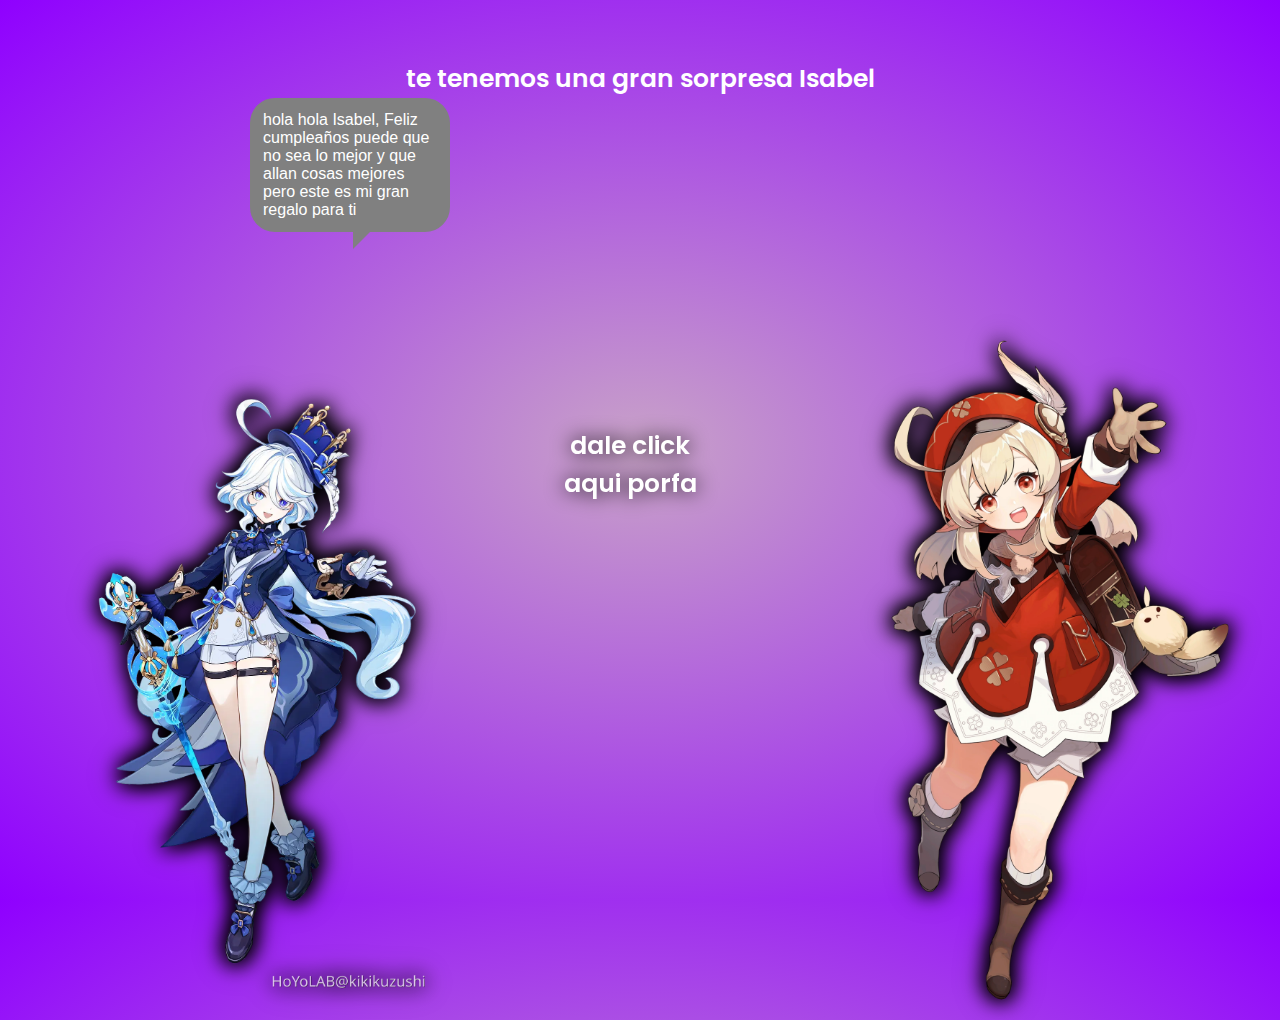
<file: index.html>
<!DOCTYPE html>
<html lang="en">
<head>
    <meta charset="UTF-8">
    <meta name="viewport" content="width=device-width, initial-scale=1.0">
    <title>Feliz Cumpleaños Isabel</title>
    <link rel="stylesheet" href="klee.css">
</head>
<body>
    <header>
        <span>te tenemos una gran sorpresa Isabel</span>  

        <div class="Klee">
            <img src="Klee.png" alt="Klee" class="Klee">
            <img src="furina.png" alt="furina" class="furina">
            <a href="index2.html">dale click aqui porfa</a>
        </div>
    </header>

    <div class="card">
        <div class="globo">
            hola hola Isabel, Feliz cumpleaños puede que no sea lo mejor y que allan cosas mejores pero este es mi gran regalo para ti
        </div>
    </div>
</body>
</html>
</file>
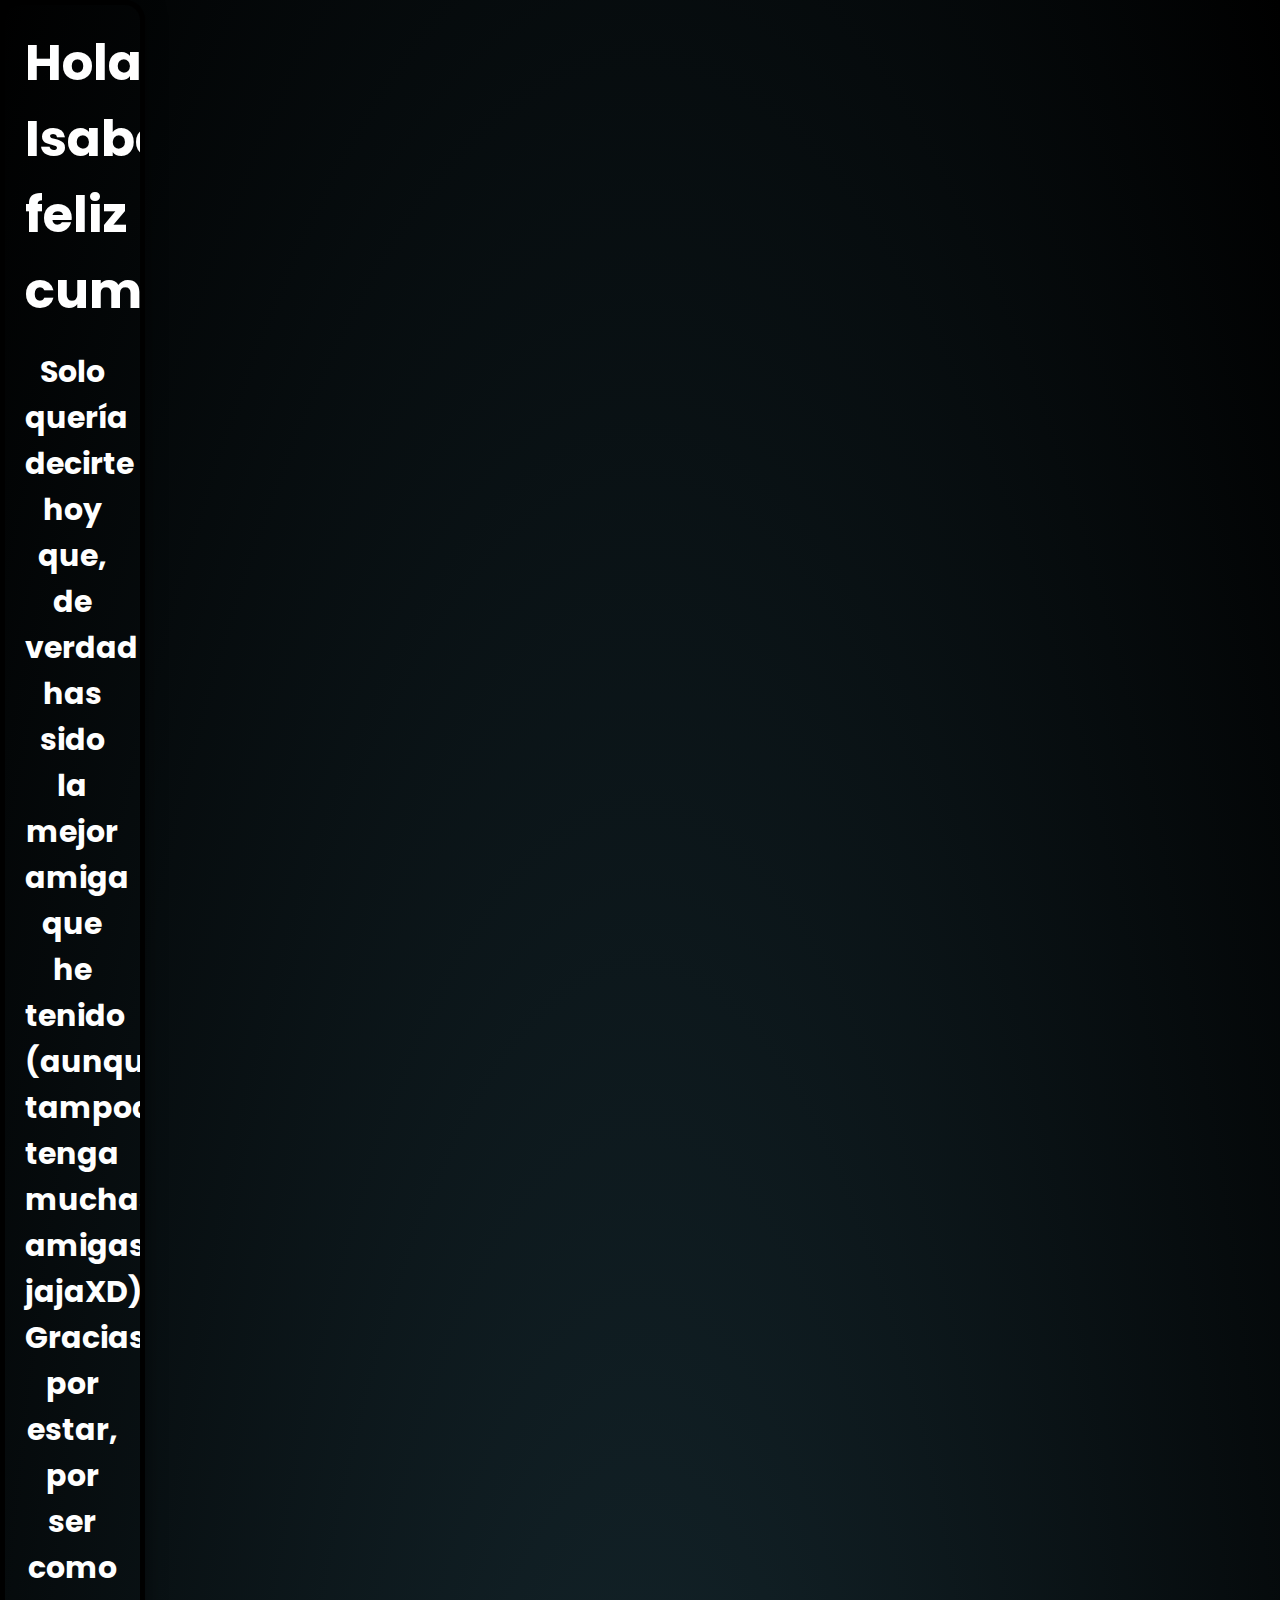
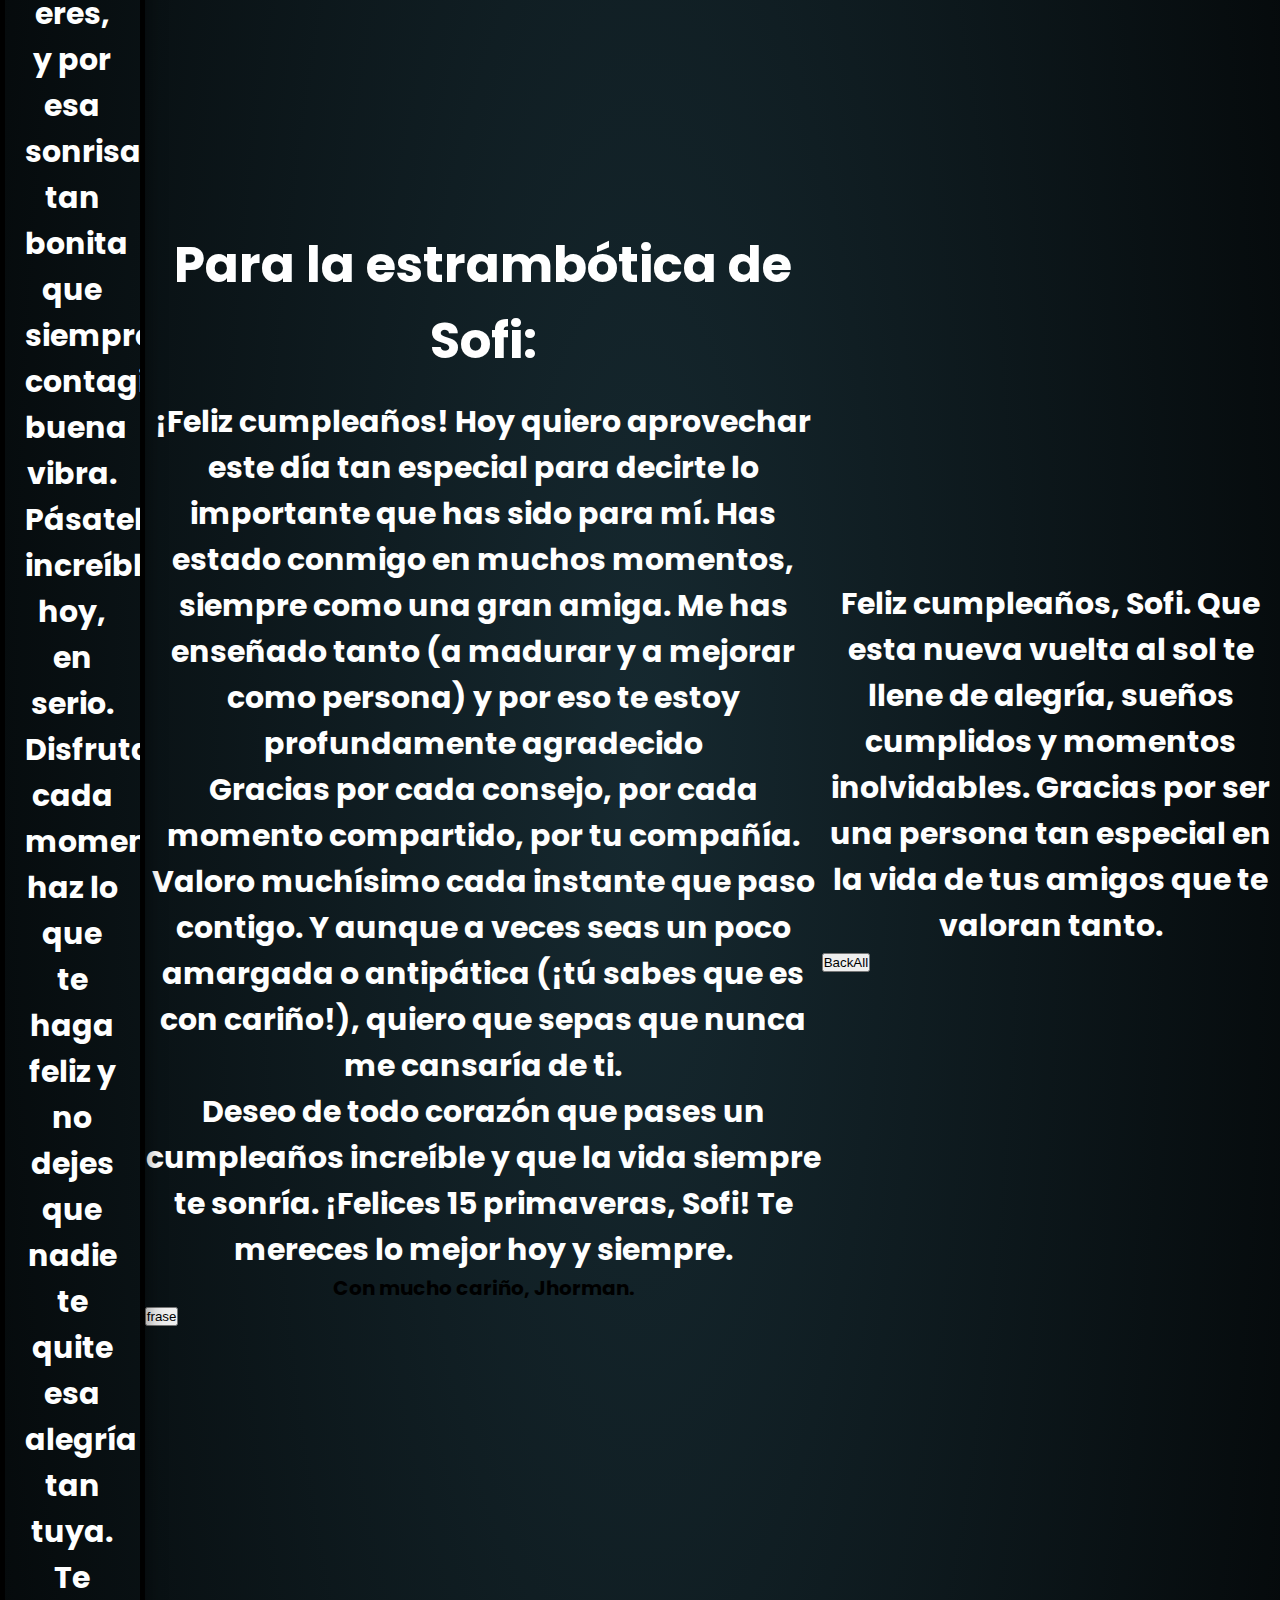
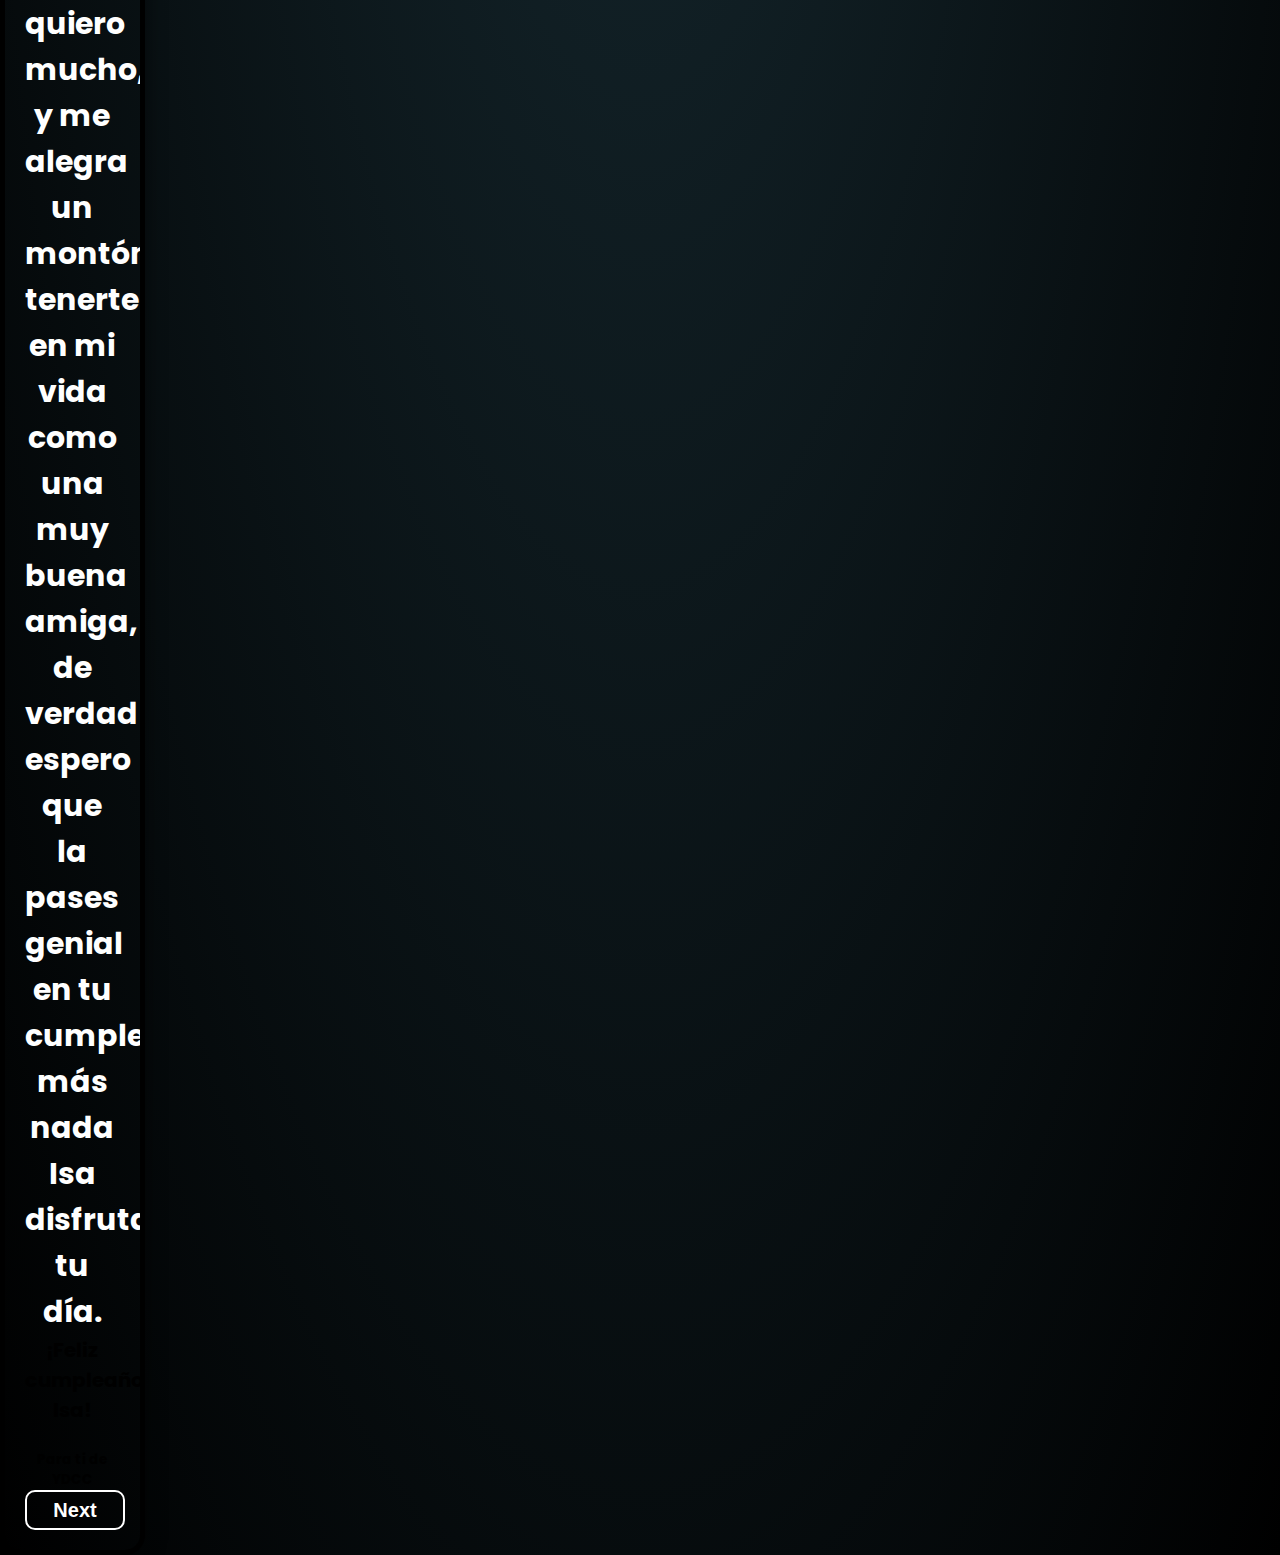
<file: index2.html>
<!DOCTYPE html>
<html lang="en">
<head>
    <meta charset="UTF-8">
    <meta name="viewport" content="width=device-width, initial-scale=1.0">
    <title>Feliz cumpleaños</title>
    <link rel="stylesheet" href="style.css">
    <link rel="shortcut icon" href="images2.ico" type="image/x-icon">
</head>
<body>
    <div class="ydcc">
        <h1>Hola Isabel, feliz cumple!
        </h1> 
        <p class="1">
            Solo quería decirte hoy que, de verdad has sido la mejor amiga que he tenido 
            (aunque tampoco tenga muchas amigas jajaXD).
        </p>
        <p class="2">
            Gracias por estar, por ser como eres, y por esa sonrisa tan bonita que siempre contagia
            buena vibra.
        </p>
        <p class="3">
            Pásatela increíble hoy, en serio. Disfruta cada momento, haz lo que te haga feliz y no 
            dejes que nadie te quite esa alegría tan tuya.
        </p>
        <p class="4">
            Te quiero mucho, y me alegra un montón tenerte en mi vida como una muy buena amiga, de 
            verdad espero que la pases genial en tu cumpleaños, más nada Isa disfruta tu día.
        </p>
        <h4 class="footer">
            ¡Feliz cumpleaños, Isa!
        </h4>
        <h5 class="authoryd">
            Para ti de YDCC
        </h5>
        <button id="Next" onclick="Next();">Next</button>
    </div>
    <div class="mariana">
        <h1>Conocerte fue una de las mejores cosas que me ha sucedido</h1>
        <p class="p1">
            Recuerdo la primera vez que te vi y pensé ¿cómo se llamará esa niña? ¿Y si me odia 
            por haberle quitado  su asiento?Al final todas esas preguntas  que me atormentaban 
            se fueron desvaneciendo cuando te conocí . Supongo no me odiaste ( creo) , y terminaste siendo  una parte importante en mi vida
        </p>
        <p class="p2">
            Tú sabes que yo  te quierooo mucho  y estoy muy agradecida contigo por  
            los momentos que hemos pasado juntas desde reírnos tanto hasta que lloremos 
            y nos duela la panza, hasta los días en los que fracasamos en matemáticas.
        </p>
        <p class="p3">
            Deseo que en este nuevo año  de vida te  traiga todo lo que te mereces,
            sobre todo felicidad y amor, y espero  estar junto a ti en  cada momento 
        </p>
        <h4 class="footer-mna">
            Feliz cumpleaños
        </h4>
        <h5 class="author">
            Con amor, Nana
        </h6>
        <button id="Next2" onclick="Next2();">Next</button>
    </div>
    <div class="jhorman">
        <h1 class="JH">Para la estrambótica de Sofi:</h1>
        <p class="p1">
            ¡Feliz cumpleaños!
            Hoy quiero aprovechar este día tan especial para decirte lo importante que has sido 
            para mí. Has estado conmigo en muchos momentos, siempre como una gran amiga. 
            Me has enseñado tanto (a madurar y a mejorar como persona) y por eso te 
            estoy profundamente agradecido
        </p>
        <p class="p2">
            Gracias por cada consejo, por cada momento compartido, 
            por tu compañía. Valoro muchísimo cada instante que paso contigo. Y aunque 
            a veces seas un poco amargada o antipática (¡tú sabes que es con cariño!), 
            quiero que sepas que nunca me cansaría de ti.
        </p>
        <p class="p3">
            Deseo de todo corazón que pases un cumpleaños increíble y que la vida siempre te sonría.
            ¡Felices 15 primaveras, Sofi! Te mereces lo mejor hoy y siempre.
        </p>
        <h4 class="author-JHR">
            Con mucho cariño, Jhorman.
        </h4>
        <button id="frase" onclick="frase();">frase</button>
    </div>
    <div class="frase">
        <p>
            Feliz cumpleaños, Sofi. Que esta nueva vuelta al sol te llene de alegría, 
            sueños cumplidos y momentos inolvidables. Gracias por ser una persona tan 
            especial en la vida de tus amigos que te valoran tanto.
        </p>
        <button id="backAll" onclick="backAll">BackAll</button>
    </div>
</body>
<script src="Script.js"></script>
</html>
</file>
<file: klee.css>
@import url('https://fonts.googleapis.com/css2?family=Poppins:ital,wght@0,100;0,200;0,300;0,400;0,500;0,600;0,700;0,800;0,900;1,100;1,200;1,300;1,400;1,500;1,600;1,700;1,800;1,900&display=swap');

* {
    margin: 0;
    padding: 0;
    box-sizing: border-box;
}

body {
    font-family: 'poppins', sans-serif;
    justify-content: center;
    align-items: center;
    min-height: 100vh;
    background: radial-gradient(#C8A2C8, #8F00FF);
    background-position: center;
}

header {
    padding: 20px 0;
    text-align: center;
    font-weight: 600;
    font-size: 50px;
}

span {
    font-size: 25px;
    padding: 40px;
    display: block;
    color: white;
}

.Klee {
    position: absolute;
    width: 400px;
    height: 700px;
    align-items: center;
    left: 600px;
    transform: translate(-50%, -50%);
    padding: 10px 20px;
    border-radius: 5px;
    z-index: 10;
    color: black;
    top: 60%;
    margin: 30px;
    display: block;
    filter: drop-shadow(0px 0px 10px #000);
    transition: 0.5s;
    background-color: transparent;
}

.furina {
    position: absolute; 
    width: 400px;
    height: 700px;
    align-items: center;
    left: -50%;
    transform: translate(-50%, -50%);
    padding: 10px 20px;
    border-radius: 5px;
    z-index: 10;
    color: black;
    top: 59%;
    margin: 30px;
    display: block;
    filter: drop-shadow(0px 0px 10px #000);
    transition: 0.5s;
    background-color: transparent;
}

a {
    position: absolute;
    font-size: 25px;
    text-decoration: none;
    align-items: center;
    top: 35%;
    left: 50%;
    transform: translate(-50%, -50%);
    padding: 10px 20px;
    border-radius: 5px;
    z-index: 10;
    color: white;
}

.card{
    width: 100px;
    margin: 40px auto;
    display: flex;
    flex-direction: column;
    } 

.globo{
    border-radius: 25px;
    padding: 12px;
    background: gray;
    border: 3px solid gray;
    color: white;
    padding: 10px;
    position: relative;
    width: 200px;
    margin: 0 auto;
    font-family: sans-serif;
    z-index: 1;
    left: -340px;
    top: -100px;
    }

.globo::after {
    content: '';
    position: absolute;
    bottom: 0; 
    left: 80px;
    background: transparent;
    width: 0px; height: 0px;
    border-bottom: 40px solid gray;
    border-right: 40px solid transparent;
    border-left: 40px solid transparent;
    transform: rotate(90deg);
    z-index: -1;
    }

.imagen {
    width: 141px;
    border-radius: 50%;
    border: 8px double #f5e8e8;
    width: 100px;
} 

a:hover {
    text-decoration: underline;
    color: #162030;
    transition: .2s;
}
</file>
<file: style.css>
@import url('https://fonts.googleapis.com/css2?family=Poppins:ital,wght@0,100;0,200;0,300;0,400;0,500;0,600;0,700;0,800;0,900;1,100;1,200;1,300;1,400;1,500;1,600;1,700;1,800;1,900&display=swap');

* {
    margin: 0;
    padding: 0;
    box-sizing: border-box;
}

body {
    font-family: 'poppins', sans-serif;
    background: radial-gradient(#162930, #000000);
    display: flex;
    justify-content: center;
    align-items: center;
    min-height: 100vh;
}

h1 {
    color: white;
    font-weight: 700;
    font-size: 50px;
    text-align: center;
    margin-bottom: 20px;
}

p {
    color: white;
    font-weight: 700;
    font-size: 30px;
    text-align: center;
    
}

.ydcc {
    border: #000000 5px solid;
    border-radius: 20px;
    padding: 20px;
    box-shadow: 0 0 20px rgba(0, 0, 0, 0.5);
    width: 700px;
    text-align: center;
    position: relative;
    overflow: hidden;
    max-height: 100%;
    animation: fadeIn 1s ease-in-out;
}

@media screen and (max-width: 1080px) and (max-height: 2400px) {
    body {
        background: radial-gradient(#162930, #000000);
        display: flex;
        justify-content: center;
        align-items: center;
        min-height: 100vh;
    }
    .ydcc {
        max-width: 800px;
        max-height: 100%;
    }
}

#Next {
    width: 100px;
    height: 40px;
    color: white;
    background-color: transparent;
    border: white 2px solid;
    border-radius: 10px;
    font-size: 20px;
    font-weight: bold;
}

#Next:hover {
    background-color: white;
    color: black;
    transition: 0.5s;
}

.mariana{
    display: none;
    position: absolute;
    width: 700px;
    align-items: center;
    padding: 20px;
    border: #000 5px solid;
    border-radius: 20px;
    z-index: 10;
    color: black;
    box-shadow: #000 0px 0px 20px;
}

.mariana h1 {
    color: black;
    text-align: center;
    font-size: 30px;
}

.mariana p {
    color: black;
    text-align: center;
    font-size: 20px;
    font-weight: 500;;
}

h4 {
    color: black;
    text-align: center;
    font-size: 20px;
}

h5 {
    color: black;
    text-align: center;
    margin-top: 25px;
}
</file>
